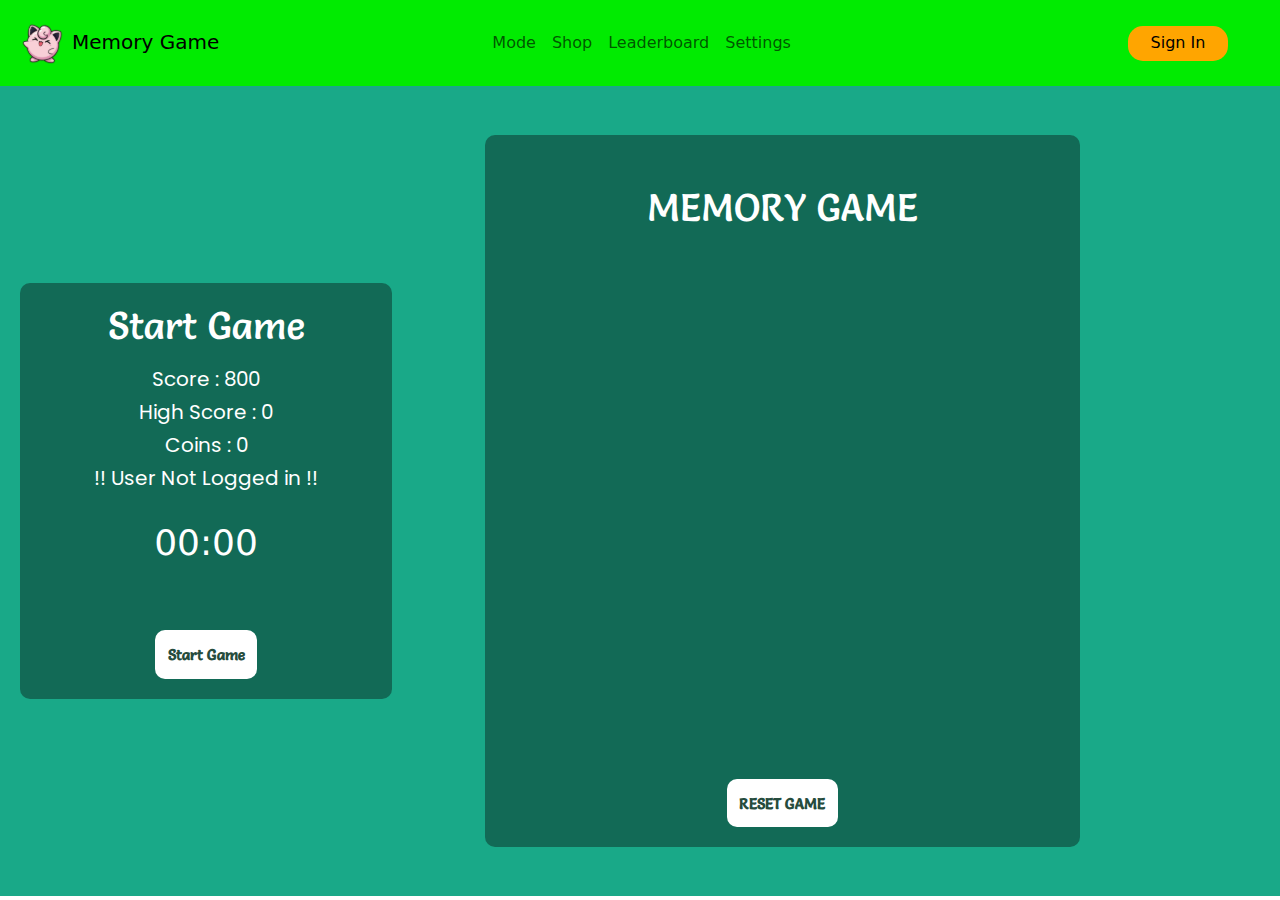
<file: game.html>
<!DOCTYPE html>
<html lang="en">

<head>
    <meta charset="UTF-8">
    <meta name="viewport" content="width=device-width, initial-scale=1.0">
    <title>Game Page</title>
    <link rel="stylesheet" href="game.css">
    <link href="https://cdn.jsdelivr.net/npm/bootstrap@5.3.3/dist/css/bootstrap.min.css" rel="stylesheet"
        integrity="sha384-QWTKZyjpPEjISv5WaRU9OFeRpok6YctnYmDr5pNlyT2bRjXh0JMhjY6hW+ALEwIH" crossorigin="anonymous">
</head>

<body>
    <!-- Navbar  -->
    <nav class="navbar navbar-expand-lg " id="nav-bar">
        <div class="container-fluid">

            <!-- Logo -->
            <a class="navbar-brand" href="index.html"><img src="/assets/Logo.svg" alt="logo"
                    style="height: 60px;">Memory
                Game</a>

            <!-- Toggler -->
            <button class="navbar-toggler" type="button" data-bs-toggle="collapse"
                data-bs-target="#navbarSupportedContent" aria-controls="navbarSupportedContent" aria-expanded="false"
                aria-label="Toggle navigation">
                <span class="navbar-toggler-icon"></span>
            </button>

            <!-- Collapsible Content -->
            <div class="collapse navbar-collapse" id="navbarSupportedContent">
                <ul class="navbar-nav mx-auto">
                    <li class="nav-item">
                        <a class="nav-link" aria-current="page" href="">Mode</a>
                    </li>

                    <li class="nav-item">
                        <a class="nav-link" href="#">Shop</a>
                    </li>

                    <li class="nav-item">
                        <a class="nav-link" href="#">Leaderboard</a>
                    </li>

                    <li class="nav-item">
                        <a class="nav-link" href="#">Settings</a>
                    </li>
                </ul>

                <a class="signin-btn" id="signin-btn" href="signin.html"><span id="signinbtn-text"
                        class="signin-text">Sign
                        In</span></a>

            </div>

        </div>
    </nav>
    <main id="main-game">
        <div id="game-blocks">
            <div class="game-board">
                <h1 class="game-header">Start Game</h1>
                <div id="parameters" class="game-para">
                    <p>Score : 800 </p>
                    <p>High Score : 0</p>
                    <p>Coins : 0</p>
                    <p>!! User Not Logged in !!</p>
                </div>
                <div id="time">00:00</div>
                <button id="start-btn" class="game-btn">Start Game</button>
            </div>
            <div class="game-container">
                <h1 class="game-header">MEMORY GAME</h1>
                <div class="game-grid"></div>
                <button id="reset-btn" class="game-btn">RESET GAME</button>
            </div>
        </div>
    </main>

    <script src="signin.js"></script>
    <script src="loggedIn.js"></script>
    <script src="game.js"></script>

    <script src="https://cdn.jsdelivr.net/npm/bootstrap@5.3.3/dist/js/bootstrap.bundle.min.js"
        integrity="sha384-YvpcrYf0tY3lHB60NNkmXc5s9fDVZLESaAA55NDzOxhy9GkcIdslK1eN7N6jIeHz"
        crossorigin="anonymous"></script>
</body>

</html>
</file>
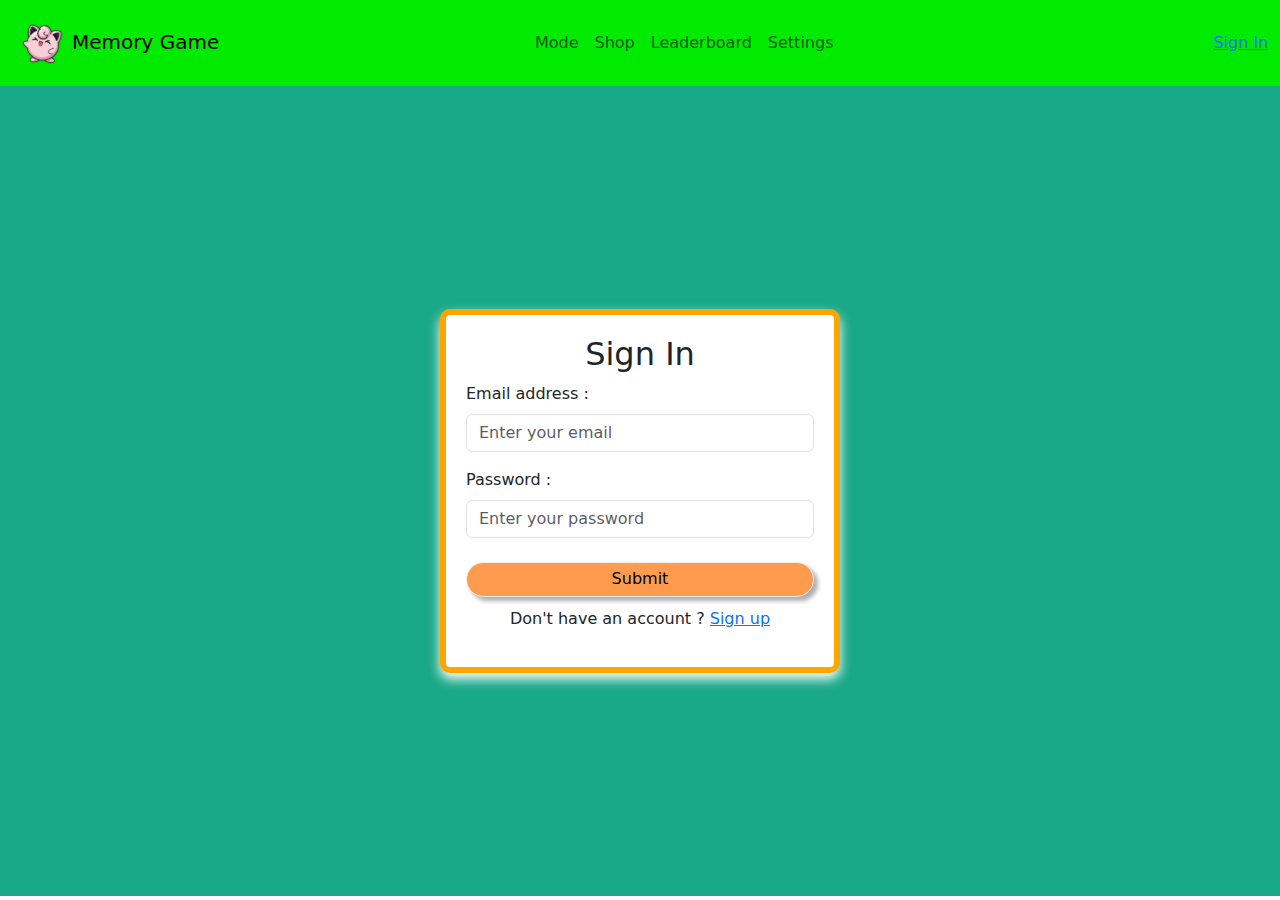
<file: signin.html>
<!DOCTYPE html>
<html lang="en">

<head>
    <meta charset="UTF-8">
    <meta name="viewport" content="width=device-width, initial-scale=1.0">
    <title>Sign In</title>
    <link rel="stylesheet" href="signin.css">
    <link href="https://cdn.jsdelivr.net/npm/bootstrap@5.3.3/dist/css/bootstrap.min.css" rel="stylesheet"
        integrity="sha384-QWTKZyjpPEjISv5WaRU9OFeRpok6YctnYmDr5pNlyT2bRjXh0JMhjY6hW+ALEwIH" crossorigin="anonymous">
</head>

<body>
    <!-- Navbar  -->
    <nav class="navbar navbar-expand-lg " id="nav-bar">
        <div class="container-fluid">

            <!-- Logo -->
            <a class="navbar-brand" href="index.html"><img src="/assets/Logo.svg" alt="logo" style="height: 60px;">Memory
                Game</a>

            <!-- Toggler -->
            <button class="navbar-toggler" type="button" data-bs-toggle="collapse"
                data-bs-target="#navbarSupportedContent" aria-controls="navbarSupportedContent" aria-expanded="false"
                aria-label="Toggle navigation">
                <span class="navbar-toggler-icon"></span>
            </button>

            <!-- Collapsible Content -->
            <div class="collapse navbar-collapse" id="navbarSupportedContent">
                <ul class="navbar-nav mx-auto">
                    <li class="nav-item">
                        <a class="nav-link" aria-current="page" href="">Mode</a>
                    </li>

                    <li class="nav-item">
                        <a class="nav-link" href="#">Shop</a>
                    </li>

                    <li class="nav-item">
                        <a class="nav-link" href="#">Leaderboard</a>
                    </li>

                    <li class="nav-item">
                        <a class="nav-link" href="#">Settings</a>
                    </li>
                </ul>

                <a id="signin-btn" href="signin.html"><span id="signinbtn-text" class="signin-text">Sign
                        In</span></a>

            </div>

        </div>
    </nav>

    <main class="main-signin">
        <div class="form-container">

            <!-- Sign in form -->
            <div class="form-header">
                <h2>Sign In</h2>
            </div>

            <form id="signin-form">
                <div class="mb-3">
                    <label for="signInEmail" class="form-label">Email address :</label>
                    <input type="email" class="form-control" id="signin-email" placeholder="Enter your email" required>
                </div>
                <div class="mb-3">
                    <label for="signInPassword" class="form-label">Password :</label>
                    <input type="password" class="form-control" id="signin-password" placeholder="Enter your password"
                        required>
                </div>
                <button type="submit" id="signinsubmit-btn" class="signin-submit-btn">Submit</button>
            </form>

            <div class="signup-text">
                <p>Don't have an account ? <a data-bs-toggle="modal" data-bs-target="#signup-modal"
                        href="#signup-modal">Sign up</a></p>
            </div>

        </div>
    </main>

    <!-- Modal for Sign up -->
    <div class="modal fade" id="signup-modal" tabindex="-1" aria-labelledby="signUpModalLabel" aria-hidden="true">
        <div class="modal-dialog">
            <div class="modal-content">
                <div class="modal-header text-center">
                    <h5 class="modal-title w-100" id="signUpModalLabel">Sign Up</h5>
                    <button type="button" class="btn-close" data-bs-dismiss="modal" aria-label="Close"></button>
                </div>
                <div class="modal-body">
                    <form id="signup-form">
                        <div class="mb-3">
                            <label for="signUpName" class="form-label">Full Name :</label>
                            <input type="text" class="form-control" id="signup-name" placeholder="Enter your full name"
                                required>
                        </div>
                        <div class="mb-3">
                            <label for="signUpEmail" class="form-label">Email address :</label>
                            <input type="email" class="form-control" id="signup-email" placeholder="Enter your email"
                                required>
                        </div>
                        <div class="mb-3">
                            <label for="signUpPassword" class="form-label">Password :</label>
                            <input type="password" class="form-control" id="signup-password"
                                placeholder="Create a password" required>
                        </div>
                        <button type="submit" id="signup-btn" class="signin-submit-btn">Sign Up</button>
                    </form>
                </div>
            </div>
        </div>
    </div>

    <script src="signin.js" defer></script>
    <script src="loggedIn.js" defer></script>
    <script src="https://cdn.jsdelivr.net/npm/bootstrap@5.3.3/dist/js/bootstrap.bundle.min.js"
        integrity="sha384-YvpcrYf0tY3lHB60NNkmXc5s9fDVZLESaAA55NDzOxhy9GkcIdslK1eN7N6jIeHz"
        crossorigin="anonymous"></script>
</body>

</html>
</file>
<file: game.css>
@import url('https://fonts.googleapis.com/css2?family=Salsa&display=swap');
@import url('https://fonts.googleapis.com/css2?family=Baloo+2:wght@400..800&family=Inria+Sans:ital,wght@0,300;0,400;0,700;1,300;1,400;1,700&family=Inter:ital,opsz,wght@0,14..32,100..900;1,14..32,100..900&family=Itim&family=Karla:ital,wght@0,200..800;1,200..800&family=Londrina+Sketch&family=Merriweather:ital,wght@0,300;0,400;0,700;0,900;1,300;1,400;1,700;1,900&family=Open+Sans:ital,wght@0,300..800;1,300..800&family=Poppins:ital,wght@0,100;0,200;0,300;0,400;0,500;0,600;0,700;0,800;0,900;1,100;1,200;1,300;1,400;1,500;1,600;1,700;1,800;1,900&family=Roboto:ital,wght@0,100;0,300;0,400;0,500;0,700;0,900;1,100;1,300;1,400;1,500;1,700;1,900&display=swap');

body {
    margin: 0;
    padding: 0;
    box-sizing: border-box;
}

#nav-bar {
    background-color: #01EB01;
}

/* For desktop view */
@media (min-width: 992px) {
    .navbar-nav.mx-auto {
        position: relative;
        right: 40px;
    }
}

/* For mobile/tablet view */
@media (max-width: 991px) {
    .navbar-nav.mx-auto {
        position: static;
    }
}


.signin-btn {
    display: flex;
    justify-content: center;
    align-items: center;
    width: 100px;
    height: 35px;
    background-color: #FFA500;
    border-radius: 15px;
    margin-right: 40px;
    text-decoration: none;
    color: black;
}

.signin-btn:hover {
    border: 3px solid black;
}

#main-game {
    background-color: #19A988;
    height: 90vh;
    display: flex;
    align-items: center;
}

#game-blocks {
    display: flex;
    flex-direction: column;
    align-items: center;
    flex-direction: row;
    justify-content: space-between;
    width: 100%;
    padding: 20px;
}

.game-board {
    width: 30%; 
    background-color: #126A56;
    padding: 20px;
    border-radius: 10px;
    display: flex;
    flex-direction: column;
    justify-content: center;
    align-items: center;
}

.game-container {
    width: 48%; 
    background-color: #126A56;
    padding: 20px;
    border-radius: 10px;
    margin-right: 180px;
    display: flex;
    flex-direction: column;
    justify-content: center;
    align-items: center;
}


/* .game-container{
    margin: 0;
    background-color: #126A56;
    padding: 15px;
    height:100% ;
    display: flex;
    flex-direction: column;
    align-items: center;
} */

.game-header {
    color: #fff;
    font-size: 3vw;
    margin: 0;
    font-family: 'Salsa', cursive;
}

.game-container h1 {
    margin-top: 30px;
}

.game-grid{
    display: grid;
    grid-template-columns: repeat(4,6vw);
    grid-template-rows: repeat(4,13vh);
    padding: 25px;
    gap: 10px;
}

.card{
    background-color: #229b7f;
    display: flex;
    justify-content: center;
    align-items: center;
    font-size: 3vw;
    content: '⬆️';
    transition: 0.5s;
    border-radius: 5px;
    cursor: pointer;
}

.game-btn{
    background-color: #fff;
    color: #264c3d;
    border-radius: 10px;
    border: none;
    outline: none;
    font-weight: 700;
    font-size: 1.2vw;
    padding: 1vw;
    cursor: pointer;
    font-family: 'Salsa', cursive;
}

.game-btn:hover{
    background-color: #ffffffd2;
}

.game-para {
    font-family: "Poppins", serif;
    font-size: 20px ;
    text-align: center;
    color: white;
    margin-top: 15px;
}

.game-para p {
    margin-bottom: 3px;
}

#time {
    color: white;
    font-size: 36px;
    margin-top: 20px ;
    margin-bottom: 60px ;
}
</file>
<file: signin.css>
body {
    margin: 0;
    padding: 0;
    box-sizing: border-box;
}

#nav-bar {
    background-color: #01EB01;
}

/* For desktop view */
@media (min-width: 992px) {
    .navbar-nav.mx-auto {
        position: relative;
        right: 40px;
    }
}

/* For mobile/tablet view */
@media (max-width: 991px) {
    .navbar-nav.mx-auto {
        position: static;
    }
}


.signin-btn {
    display: flex;
    justify-content: center;
    align-items: center;
    width: 100px;
    height: 35px;
    background-color: #FFA500;
    border-radius: 15px;
    margin-right: 40px;
    text-decoration: none;
    color: black;
}

.signin-btn:hover {
    border: 3px solid black;
}

/* Main-Section */
.main-signin {
    display: flex;
    background-color: #19A988;
    height: 90vh;
    flex-direction: column;
    justify-content: center;
    align-items: center;
}

.form-container {
    background-color: white;
    border: 6px solid #FFA500;
    box-shadow: 0px 6px 12px #FFFFFF;
    border-radius: 10px;
    padding: 20px;
    width: 100%;
    max-width: 400px;
}

.form-header {
    text-align: center;
}

.signin-submit-btn {
    width: 100%;
    background-color: #FF9B4F;
    border: 1px solid #EEEEEE;
    box-shadow: 4px 4px 4px #aeaeae;
    border-radius: 25px;
    margin-top: 8px;
    height: 35px;
}

.signin-submit-btn:hover {
    background-color: #FFB277;
}

.signup-text {
    margin-top: 10px;
    text-align: center;
}
</file>
